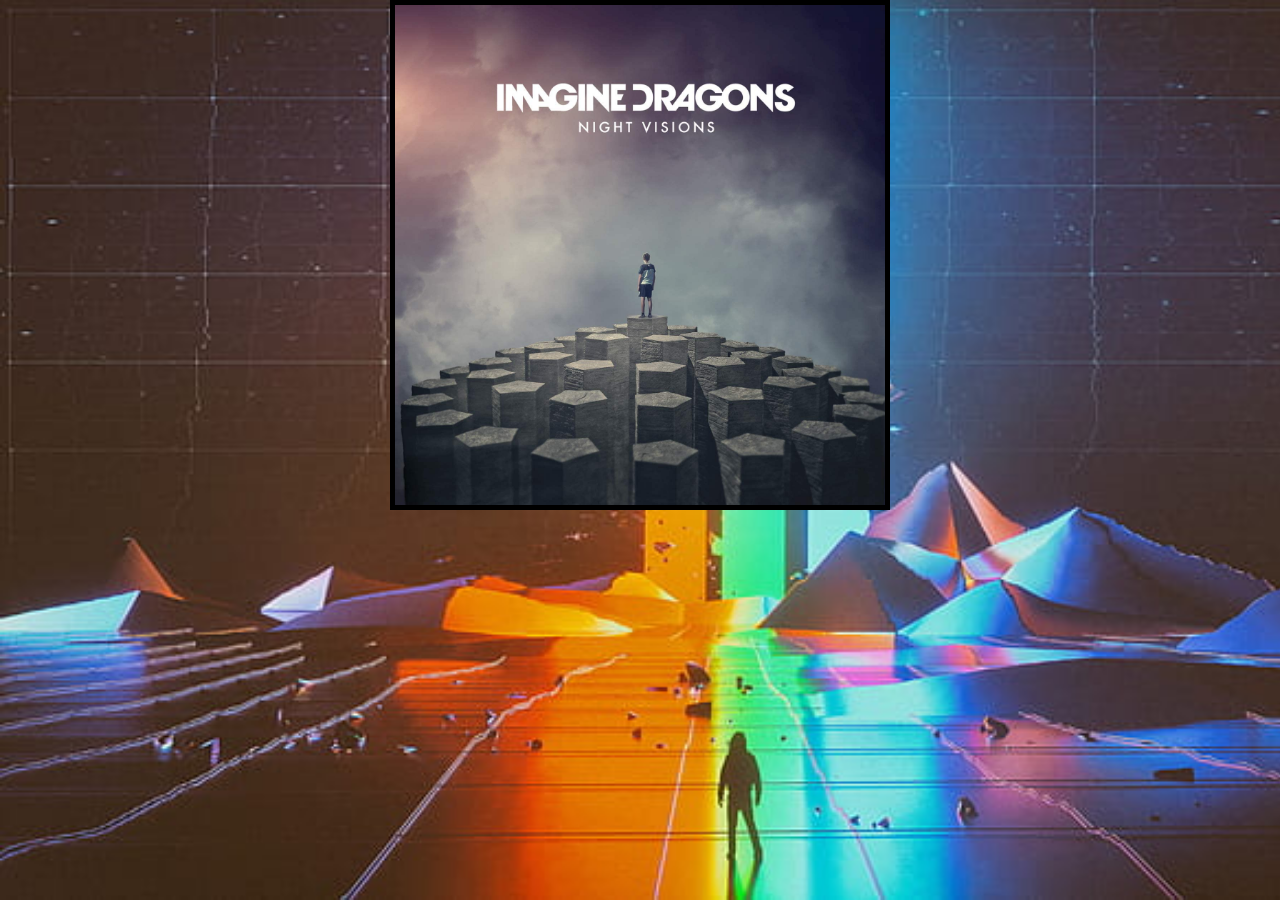
<file: index.html>
<!DOCTYPE html>
<html Lang="en">

<head>
  <meta charset="UTF-8">
  <meta name="viewport" content="width=device-width, initial-scale=1.0">
  <meta http-eqiv="X-UA-Compatible" content="ie=edge">
  <link rel="stylesheet" href="https://use.fontawesome.com/releases/v5.15.4/css/all.css" integrity="sha384-DyZ88mC6Up2uqS4h/KRgHuoeGwBcD4Ng9SiP4dIRy0EXTlnuz47vAwmeGwVChigm" crossorigin="anonymous"/>
  <link rel="stylesheet" href="estilo.css">
  <title>Carousel</title>
 </head>

  
 <style>
body {
  background-image: url('ss.jpg');
  background-repeat: no-repeat;
  background-attachment: fixed;
  background-size: cover;
}
</style>
   <div class="carousel-container">
      <i class="fas fa-arrow-left" id="prevBtn"></i>
   <i class="fas fa-arrow-right" id="nextBtn"></i>

     <div class="carousel-slide">
	 <img src="5.jpg" id="lastClone" alt="">
	 <img src="1.jpg" alt="">
	 <img src="2.jpg" alt="">
	 <img src="3.jpg" alt="">
	 <img src="4.jpg" alt="">
	 <img src="5.jpg" alt="">
	 <img src="1.jpg" id="firstClone" alt="">
	 </div>
	</div>
	


 <script src="java.js"></script>

</body>
</html>
</file>
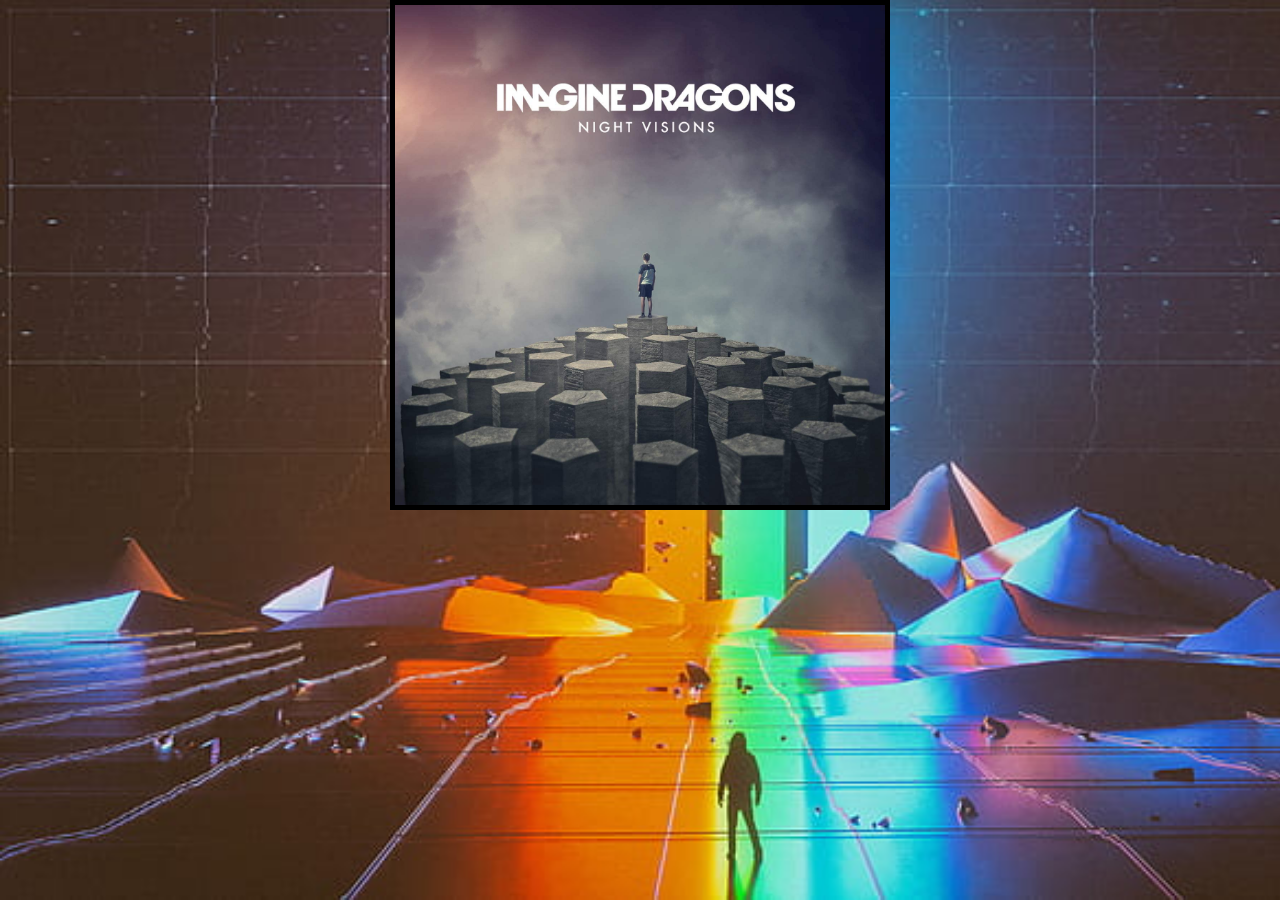
<file: slider.html>
<!DOCTYPE html>
<html Lang="en">

<head>
  <meta charset="UTF-8">
  <meta name="viewport" content="width=device-width, initial-scale=1.0">
  <meta http-eqiv="X-UA-Compatible" content="ie=edge">
  <link rel="stylesheet" href="https://use.fontawesome.com/releases/v5.15.4/css/all.css" integrity="sha384-DyZ88mC6Up2uqS4h/KRgHuoeGwBcD4Ng9SiP4dIRy0EXTlnuz47vAwmeGwVChigm" crossorigin="anonymous"/>
  <link rel="stylesheet" href="estilo.css">
  <title>Carousel</title>
 </head>

  
 <style>
body {
  background-image: url('ss.jpg');
  background-repeat: no-repeat;
  background-attachment: fixed;
  background-size: cover;
}
</style>
   <div class="carousel-container">
      <i class="fas fa-arrow-left" id="prevBtn"></i>
   <i class="fas fa-arrow-right" id="nextBtn"></i>

     <div class="carousel-slide">
	 <img src="5.jpg" id="lastClone" alt="">
	 <img src="1.jpg" alt="">
	 <img src="2.jpg" alt="">
	 <img src="3.jpg" alt="">
	 <img src="4.jpg" alt="">
	 <img src="5.jpg" alt="">
	 <img src="1.jpg" id="firstClone" alt="">
	 </div>
	</div>
	


 <script src="java.js"></script>

</body>
</html>
</file>
<file: estilo.css>
*{
	padding:0px;
	margin:0px;
	box-sizing:border-box;
}
.carousel-container{
	width:500px;
	margin:auto;
	border:5px solid black;
	overflow: hidden;
	position: relative;
}
.carousel-slide{
	display:flex;
	width:100%;
	height:500px;
}

#prevBtn{
position: absolute;
top: 50%;
z-index: 10;
left: 5%;
font-size: 30px;
color: white;
cursor: pointer;
}

#nextBtn{
position: absolute;
top: 50%;
z-index: 10;
right: 5%;
font-size: 30px;
color: white;
cursor: pointer;
}
</file>
